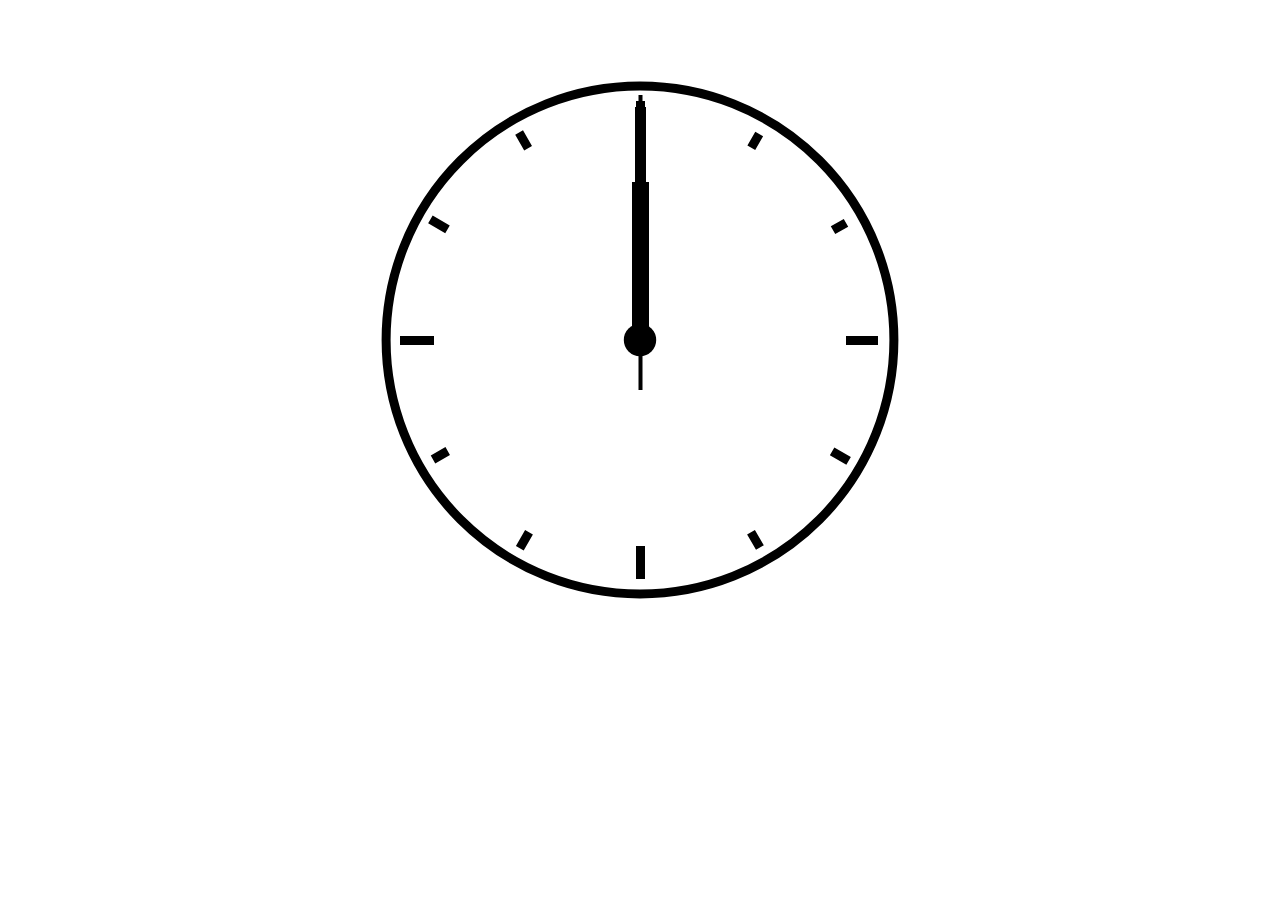
<file: get money port/clock.html>
<!DOCTYPE html>
<html lang="en-US">

<head>
    <meta charset="UTF-8">
    <meta name="viewport" content="width=device-width, initial-scale=1">
    <title>A Digital Analog Clock</title>
    <link rel="stylesheet" href="css/style.css" type="text/css" media="all">
    <script src="js/script.js" defer></script>
</head>

<body>
    <main class="main">
        <div class="clockbox">
            <svg id="clock" xmlns="http://www.w3.org/2000/svg" width="600" height="600" viewBox="0 0 600 600">
            <g id="face">
                <circle class="circle" cx="300" cy="300" r="253.9"/>
                <path class="hour-marks" d="M300.5 94V61M506 300.5h32M300.5 506v33M94 300.5H60M411.3 107.8l7.9-13.8M493 190.2l13-7.4M492.1 411.4l16.5 9.5M411 492.3l8.9 15.3M189 492.3l-9.2 15.9M107.7 411L93 419.5M107.5 189.3l-17.1-9.9M188.1 108.2l-9-15.6"/>
                <circle class="mid-circle" cx="300" cy="300" r="16.2"/>
            </g>
            <g id="hour">
                <path class="hour-arm" d="M300.5 298V142"/>
                <circle class="sizing-box" cx="300" cy="300" r="253.9"/>
            </g>
            <g id="minute">
                <path class="minute-arm" d="M300.5 298V67"/>
                <circle class="sizing-box" cx="300" cy="300" r="253.9"/>
            </g>
            <g id="second">
                <path class="second-arm" d="M300.5 350V55"/>
                <circle class="sizing-box" cx="300" cy="300" r="253.9"/>
            </g>
        </svg>
        </div>
        <!-- .clockbox -->
    </main>

</body>

</html>
</file>
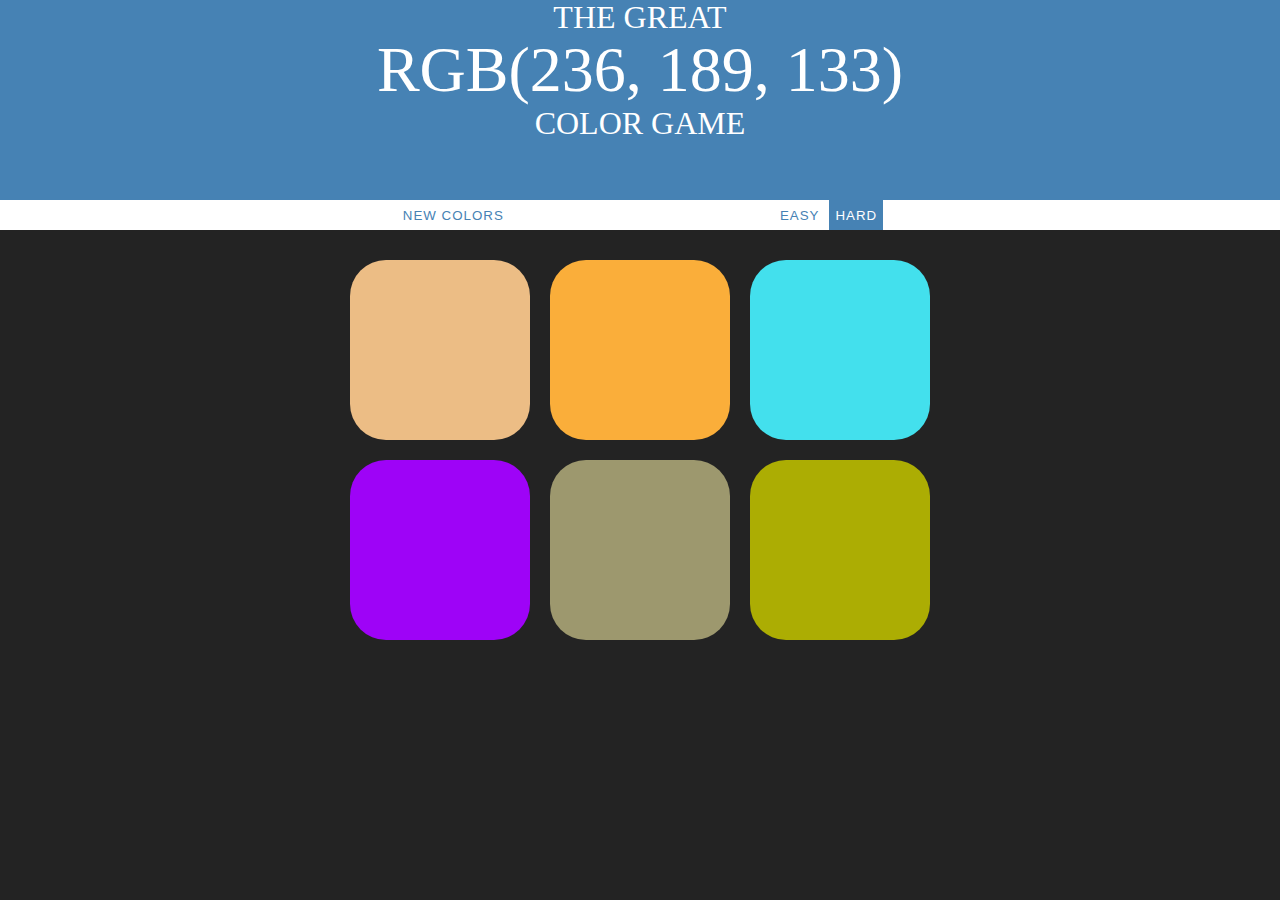
<file: get money port/colorGame.html>
<!DOCTYPE html>
<html>

<head>
    <title>Color Game</title>
    <link rel="stylesheet" type="text/css" href="css/color.css">
</head>

<body>
    <h1>The Great
        <br>
        <span id="colorDisplay">RGB</span>
        <br> Color Game </h1>
    <div id="stripe">
        <button id="reset">New Colors</button>
        <span id="message"></span>
        <button id="easyBtn">Easy</button>
        <button id="hardBtn" class="selected">Hard</button>
    </div>
    <div id="container">
        <div class="square"></div>
        <div class="square"></div>
        <div class="square"></div>
        <div class="square"></div>
        <div class="square"></div>
        <div class="square"></div>
    </div>
    <script type="text/javascript" src="js/colorGame.js"></script>
</body>

</html>
</file>
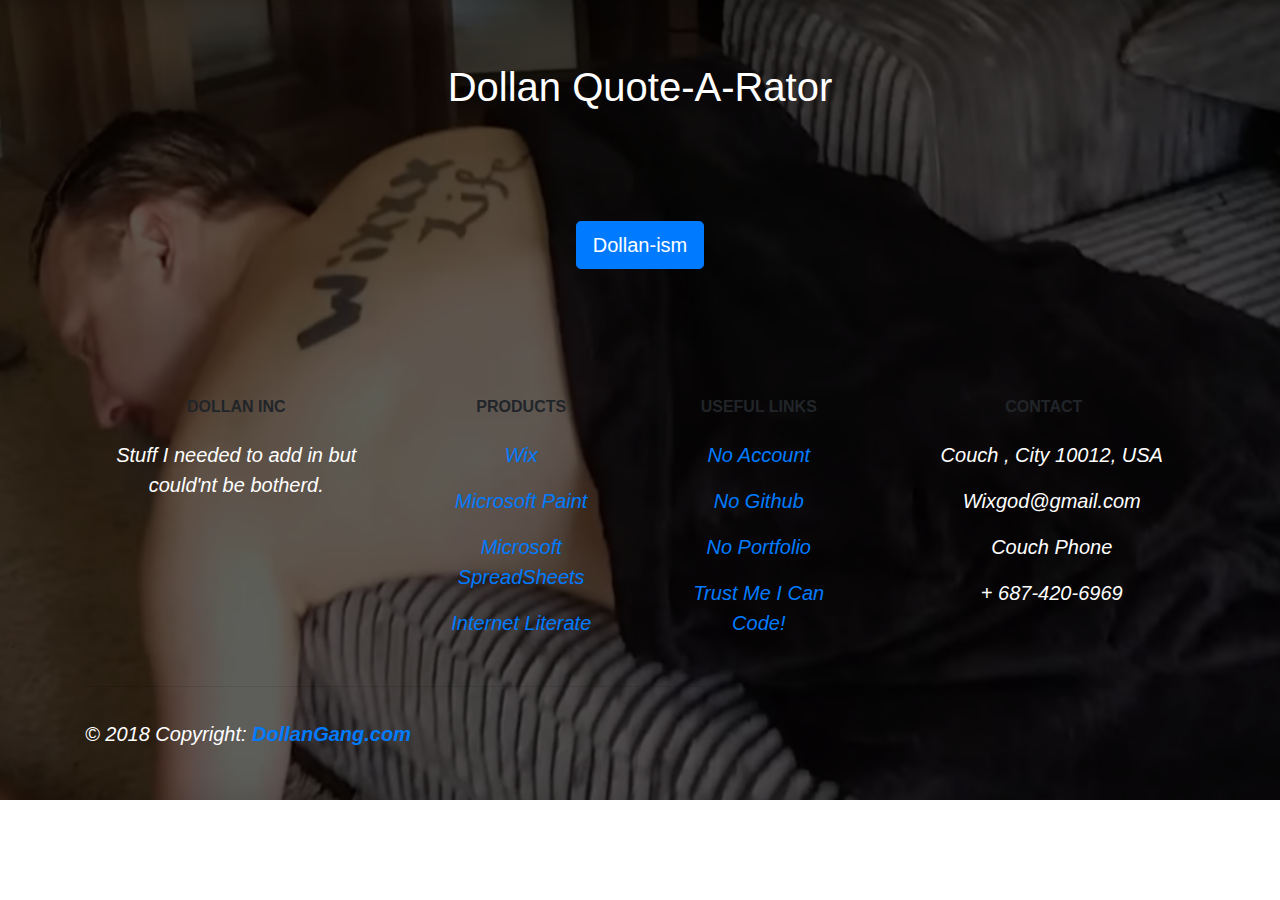
<file: get money port/Doloan.html>
<!DOCTYPE html>
<html lang="en">

<head>
    <meta charset="UTF-8">
    <meta name="viewport" content="width=device-width, initial-scale=1.0">
    <link rel="stylesheet" href="https://maxcdn.bootstrapcdn.com/bootstrap/4.0.0/css/bootstrap.min.css">
    <link rel="stylesheet" href="css/doloan.css">
    <meta http-equiv="X-UA-Compatible" content="ie=edge">
    <script src="js/doloan.js"></script>
    <title>Document</title>
</head>

<body>

    <div class="container-fluid text-center">
        <h1>Dollan Quote-A-Rator</h1>

        <div id="random-image-container" class="collapse">

        </div>
        <div class="quotes">
            <span id="quote"></span>

        </div>
        <button type="submit" class="btn btn-primary btn-lg login" onClick="genQuote() , randomImage() ">Dollan-ism</button>

    </div>

    <footer class="page-footer font-small stylish-color-dark pt-4 mt-4">

        <!--Footer Links-->
        <div class="container text-center text-md-left">

            <!-- Footer links -->
            <div class="row text-center text-md-left mt-3 pb-3">

                <!--First column-->
                <div class="col-md-3 col-lg-3 col-xl-3 mx-auto mt-3">
                    <h6 class="text-uppercase mb-4 font-weight-bold">Dollan Inc</h6>
                    <p>Stuff I needed to add in but could'nt be botherd.</p>
                </div>
                <!--/.First column-->

                <hr class="w-100 clearfix d-md-none">

                <!--Second column-->
                <div class="col-md-2 col-lg-2 col-xl-2 mx-auto mt-3">
                    <h6 class="text-uppercase mb-4 font-weight-bold">Products</h6>
                    <p>
                        <a href="http://www.r00timentry.website/">Wix</a>
                    </p>
                    <p>
                        <a href="http://www.r00timentry.website/">Microsoft Paint</a>
                    </p>
                    <p>
                        <a href="http://www.r00timentry.website/">Microsoft SpreadSheets</a>
                    </p>
                    <p>
                        <a href="#!">Internet Literate</a>
                    </p>
                </div>
                <!--/.Second column-->

                <hr class="w-100 clearfix d-md-none">

                <!--Third column-->
                <div class="col-md-3 col-lg-2 col-xl-2 mx-auto mt-3">
                    <h6 class="text-uppercase mb-4 font-weight-bold">Useful links</h6>
                    <p>
                        <a href="http://www.r00timentry.website/">No Account</a>
                    </p>
                    <p>
                        <a href="http://www.r00timentry.website/">No Github</a>
                    </p>
                    <p>
                        <a href="http://www.r00timentry.website/">No Portfolio</a>
                    </p>
                    <p>
                        <a href="http://www.r00timentry.website/">Trust Me I Can Code!</a>
                    </p>
                </div>
                <!--/.Third column-->

                <hr class="w-100 clearfix d-md-none">

                <!--Fourth column-->
                <div class="col-md-4 col-lg-3 col-xl-3 mx-auto mt-3">
                    <h6 class="text-uppercase mb-4 font-weight-bold">Contact</h6>
                    <p>
                        <i class="fa fa-home mr-3"></i> Couch , City 10012, USA</p>
                    <p>
                        <i class="fa fa-envelope mr-3"></i> Wixgod@gmail.com</p>
                    <p>
                        <i class="fa fa-phone mr-3"></i> Couch Phone</p>
                    <p>
                        <i class="fa fa-print mr-3"></i> + 687-420-6969</p>
                </div>
                <!--/.Fourth column-->

            </div>
            <!-- Footer links -->

            <hr>

            <div class="row py-3 d-flex align-items-center">

                <!--Grid column-->
                <div class="col-md-8 col-lg-8">

                    <!--Copyright-->
                    <p class="text-center text-md-left grey-text">© 2018 Copyright:
                        <a href="https://mdbootstrap.com/material-design-for-bootstrap/">
                            <strong> DollanGang.com</strong>
                        </a>
                    </p>
                    <!--/.Copyright-->

                </div>
                <!--Grid column-->

                <!--Grid column-->
                <div class="col-md-4 col-lg-4 ml-lg-0">

                    <!--Social buttons-->
                    <div class="text-center text-md-right">
                        <ul class="list-unstyled list-inline">
                            <li class="list-inline-item">
                                <a class="btn-floating btn-sm rgba-white-slight mx-1">
                                    <i class="fa fa-facebook"></i>
                                </a>
                            </li>
                            <li class="list-inline-item">
                                <a class="btn-floating btn-sm rgba-white-slight mx-1">
                                    <i class="fa fa-twitter"></i>
                                </a>
                            </li>
                            <li class="list-inline-item">
                                <a class="btn-floating btn-sm rgba-white-slight mx-1">
                                    <i class="fa fa-google-plus"></i>
                                </a>
                            </li>
                            <li class="list-inline-item">
                                <a class="btn-floating btn-sm rgba-white-slight mx-1">
                                    <i class="fa fa-linkedin"></i>
                                </a>
                            </li>
                        </ul>
                    </div>
                    <!--/.Social buttons-->

                </div>
                <!--Grid column-->

            </div>

        </div>

    </footer </body>

</html>
</file>
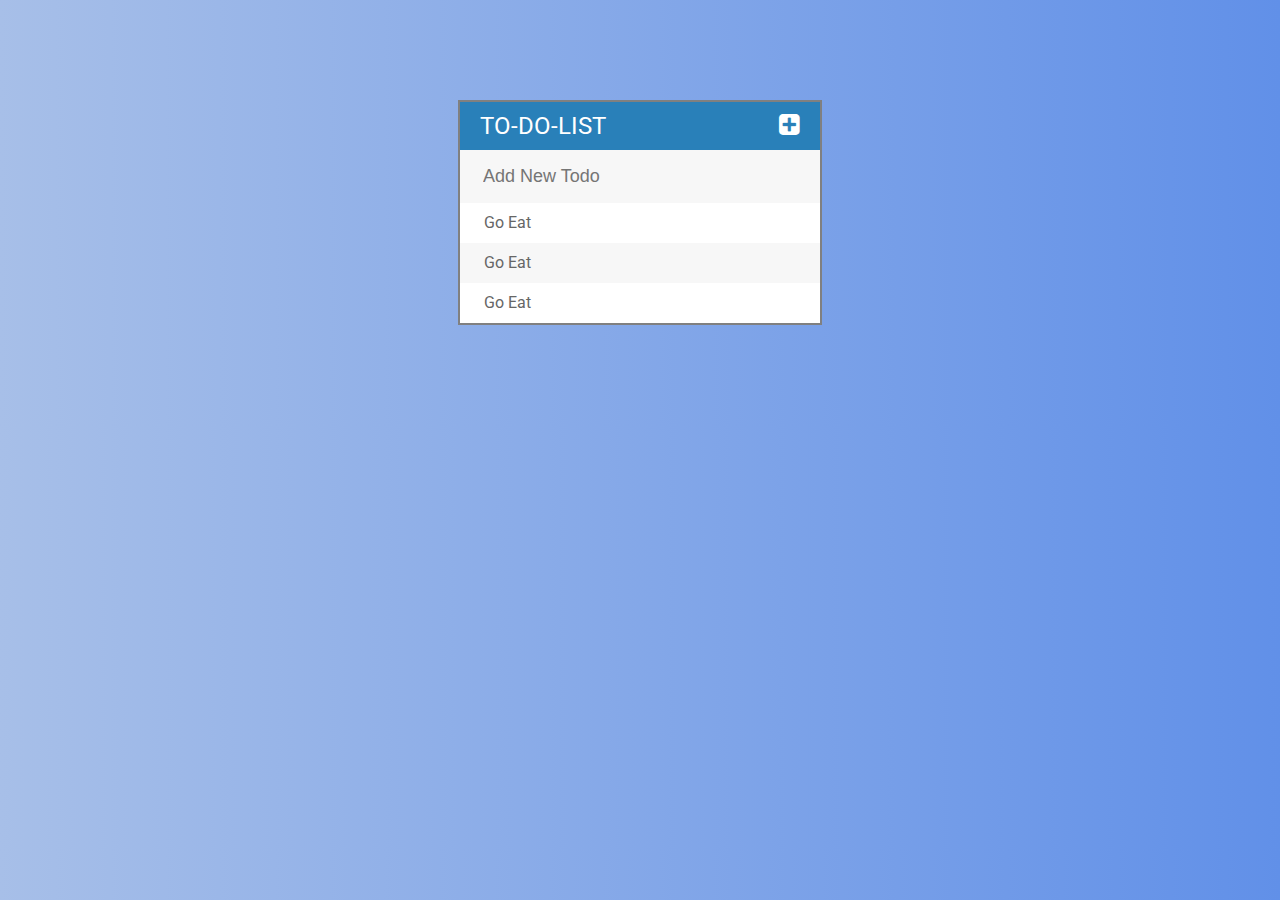
<file: get money port/jQueryTodo.html>
<!DOCTYPE html>
<html>

<head>
    <title>Todo List</title>
    <script type="text/javascript" src="js/jquery-3.2.1.min.js"></script>
    <link rel="stylesheet" type="text/css" href="css/Todo.css">
    <link href="https://fonts.googleapis.com/css?family=Roboto:400,500,700" rel="stylesheet">
    <link rel="stylesheet" type="text/css" href="https://cdnjs.cloudflare.com/ajax/libs/font-awesome/4.7.0/css/font-awesome.css">
</head>

<body>
    <div id="container">
        <h1>TO-Do-List <i class="fa fa-plus-square" aria-hidden="true"></i></h1>
        <input type="text" placeholder="Add New Todo">
        <ul>
            <li><span><i class="fa fa-trash" aria-hidden="true"></i></span> Go Eat</li>
            <li><span><i class="fa fa-trash" aria-hidden="true"></i></span> Go Eat</li>
            <li><span><i class="fa fa-trash" aria-hidden="true"></i></span> Go Eat</li>
        </ul>
    </div>

</body>
<script type="text/javascript" src="js/Todo.js"></script>

</html>
</file>
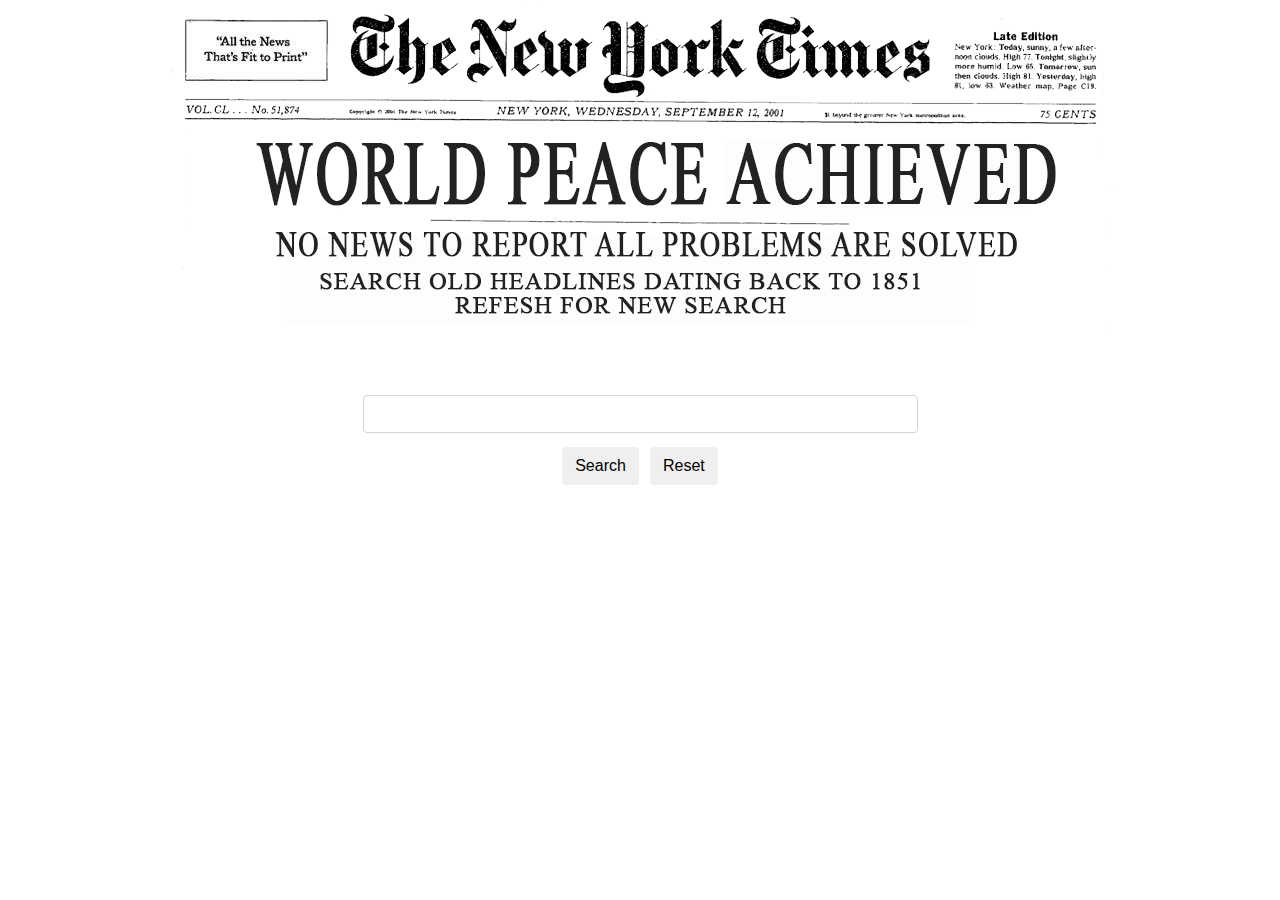
<file: get money port/nyTimes.html>
<!DOCTYPE html>
<html>

<head>
    <meta charset="UTF-8">
    <meta http-equiv="X-UA-Compatible" content="IE=edge">
    <meta name="viewport" content="width=device-width, initial-scale=1">
    <link rel="stylesheet" href="css/times.css">
    <link rel="stylesheet" href="https://maxcdn.bootstrapcdn.com/bootstrap/4.0.0/css/bootstrap.min.css">
    <title>newYorkTimes1</title>

    <script src="js/p5.js"></script>
    <script src="js/p5.dom.js"></script>
    <script src="js/p5.sound.js"></script>
    <script src="js/sketch.js"></script>

</head>

<body>

    <div class='container'>
        <div class='header'><img src="images/ny-bg.png" alt=""> </div>

        <div class="col-xs-4">
            <label for="ex3"></label>
            <input class="form-control" id="ex3" type="text">
            <button class="btn">Search</button>
            <button class="btn btn defalut" id='reset'>Reset </button>
        </div>
    </div>


    </div>











</body>

</html>
</file>
<file: get money port/css/style.css>
/* Layout */
.main {
    display: flex;
    padding: 2em;
    height: 90vh;
    justify-content: center;
    align-items: middle;
}

.clockbox,
#clock {
    width: 100%;
}

/* Clock styles */
.circle {
    fill: none;
    stroke: #000;
    stroke-width: 9;
    stroke-miterlimit: 10;
}

.mid-circle {
    fill: #000;
}
.hour-marks {
    fill: none;
    stroke: #000;
    stroke-width: 9;
    stroke-miterlimit: 10;
}

.hour-arm {
    fill: none;
    stroke: #000;
    stroke-width: 17;
    stroke-miterlimit: 10;
}

.minute-arm {
    fill: none;
    stroke: #000;
    stroke-width: 11;
    stroke-miterlimit: 10;
}

.second-arm {
    fill: none;
    stroke: #000;
    stroke-width: 4;
    stroke-miterlimit: 10;
}

/* Transparent box ensuring arms center properly. */
.sizing-box {
    fill: none;
}

/* Make all arms rotate around the same center point. */
/* Optional: Use transition for animation. */
#hour,
#minute,
#second {
    transform-origin: 300px 300px;
    /*transition: transform .5s ease-in-out;*/
}
</file>
<file: get money port/css/color.css>
body {
    background-color: #232323;
    margin: 0;
    font-family: "Montserrat", "Avenir";
}

.square {
    transition: background 0.6s;
    border-radius: 20%;
    width: 30%;
    background: purple;
    padding-bottom: 30%;
    float: left;
    margin: 1.66%;
    -webkit--transition: background 0.6s;
    -moz--transition: background 0.6s;
}

#container {
    margin: 20px auto;
    max-width: 600px;
}

h1 {
    text-align: center;
    line-height: 1.1;
    color: white;
    height: 200px;
    background: steelblue;
    margin: 0;
    font-weight: normal;
    text-transform: uppercase;
    padding: 20px, 0;
}

#colorDisplay {
    font-size: 200%;
}

#message {
    display: inline-block;
    width: 20%;
}

#stripe {
    background: white;
    height: 30px;
    text-align: center;
}

.selected {
    background: steelblue;
    color: white
}

button {
    border: none;
    background: none;
    text-transform: uppercase;
    height: 100%;
    font-weight: 700px;
    color: steelblue;
    letter-spacing: 1px;
    font-synthesis: inherit;
    transition: all 0.3s;
    -webkit--transition: all 0.3s;
    -moz--transition: all 0.3s;
    outline: none;
}

button:hover {
    background: steelblue;
    color: white
}

.container {
    margin: 0 auto;
}
</file>
<file: get money port/css/doloan.css>
body {
            background-position: center;
            background-repeat: no-repeat;
            background-size: cover;
            width: 100%;
            height: 200%;
            background-image: url('../img/bg.png');
            background-repeat: no-repeat;
        }
        
        div {
            margin: 0 auto;
            text-align: center;
        }
        
        h1 {
            padding-bottom: 30px;
            padding-top: 5%;
            color: white;
        }
        
        p {
            color: white;
            font-style: italic;
            font-size: 20px;
        }
        
        #random-image-container {
            background-color: black;
            border-radius: 7px;
            height: 250px;
            width: 500px;
            background-repeat: no-repeat;
            margin: 0 auto;
            text-align: center;
        }
        
        .quotes {
            width: 50%;
            margin: auto;
            margin-top: 20px;
            padding: 20px;
            color: #fff;
        }
        
        #quote {
            font-size: 30px;
            color: white;
            text-shadow: 3px 3px 0 #000, /* Simulated effect for Firefox and Opera
       and nice enhancement for WebKit */
            -1px -1px 0 #000, 1px -1px 0 #000, -1px 1px 0 #000, 1px 1px 0 #000;
        }
        
        .btn {
            margin-top: 20px;
        }
        
        .container {
            margin-top: 5%;
        }
        
        .random-image-01 {
            background-image: url('../img/D1.png');
        }
        
        .random-image-02 {
            background-image: url('../img/D2.png');
        }
        
        .random-image-03 {
            background-image: url('../img/D3.png');
        }
        
        .random-image-04 {
            background-image: url('../img/D4.png');
        }
        
        .random-image-05 {
            background-image: url('../img/D5.png');
        }
        
        .random-image-06 {
            background-image: url('../img/D6.png');
        }
        
        .random-image-07 {
            background-image: url('../img/D7.png');
        }
        
        .random-image-08 {
            background-image: url('../img/D8.png');
        }
        
        .random-image-09 {
            background-image: url('../img/D9.png');
        }
        
        .random-image-10 {
            background-image: url('../img/D10.png');
        }
        
        .random-image-11 {
            background-image: url('../img/D11.png');
        }
        
        .random-image-12 {
            background-image: url('../img/D12.png');
        }
        
        .random-image-13 {
            background-image: url('../img/D13.png');
        }
        
        .random-image-14 {
            background-image: url('../img/D14.png');
        }
        
        .random-image-15 {
            background-image: url('../img/D15.png');
        }
        
        .random-image-16 {
            background-image: url('../img/D16.png');
        }
</file>
<file: get money port/css/Todo.css>
h1 {
	background: #2980b9;
	color: white;
	margin: 0;
	padding: 10px 20px;
	text-transform: uppercase;
	font-size: 24px;
	font-weight: normal;
	

}

.fa-plus-square {
	float: right;
}

ul {
	list-style: none;
	margin: 0;
	padding: 0;
}
li{
background: white;
height: 40px;
line-height: 40px;
color: #666;
}
li:nth-child(2n){
	background: #f7f7f7;

}
 
body {
	background: #6190E8;  /* fallback for old browsers */
background: -webkit-linear-gradient(to right, #A7BFE8, #6190E8);  /* Chrome 10-25, Safari 5.1-6 */
background: linear-gradient(to right, #A7BFE8, #6190E8); /* W3C, IE 10+/ Edge, Firefox 16+, Chrome 26+, Opera 12+, Safari 7+ */


}

span {
	background: #e74c3c;
	height: 40px;
	margin-right: 20px;
	text-align: center;
	color: #fafafa;
	width: 0px;
	display: inline-block;
	transition: 0.3s linear;
	opacity: 0;
}
li:hover span {
	width: 40px;
	opacity: 1.0;
}

body{
	font-family: Roboto;

}
input{
	font-size: 18px;
	background: #f7f7f7;
	width: 100%;
	padding: 13px 13px 13px 20px;
	box-sizing: border-box;
	color: #2980b9;
	border: 3px solid rgba(0,0,0,0);

}

input:focus{
	background: white;
	border: 3px solid #2980b9;
	outline: none;

}
#container {
	border: 2px solid gray;
	width: 360px;
	margin: 100px auto;
	background: #f7f7f7;
	box-shadow: 0 0 3px rgba(0,0.0. 0.1);
}
.completed {
	color: gray;
	text-decoration: line-through;
}
</file>
<file: get money port/css/times.css>
body {
                             margin: 0 auto;
                             text-align: center;
                         }
                         
                         div {
                             width: 50%;
                             margin: 0 auto;
                             font-size: 40px;
                         }
                         
                         .header {
                             background-repeat: no-repeat;
                             width: 977px;
                             height: 335px;
                         }
                         
                         p {
                             width: 50%;
                             height: 100px;
                             margin: 0 auto;
                             font-size: 20px;
                             border-bottom: 3px solid black;
                         }
                         
                         .container {
                             text-align: center;
                         }
</file>
